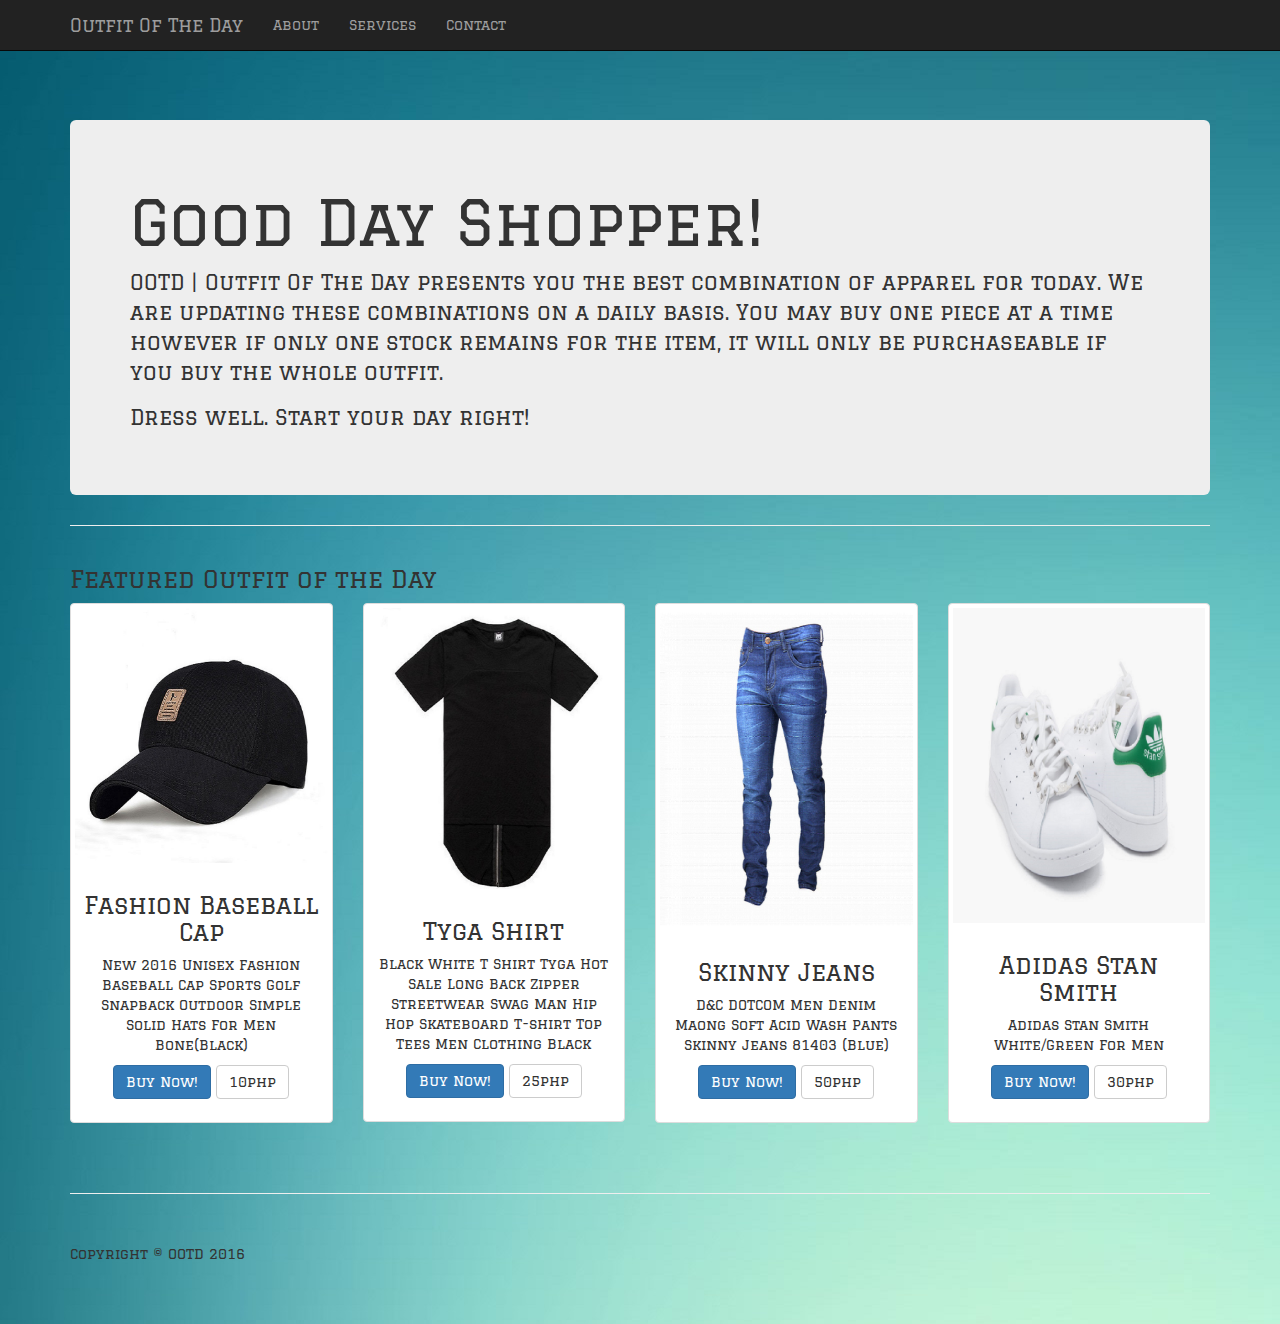
<file: index.html>
<!DOCTYPE html>
<html lang="en">

<head>

    <meta charset="utf-8">
    <meta http-equiv="X-UA-Compatible" content="IE=edge">
    <meta name="viewport" content="width=device-width, initial-scale=1">
    <meta name="description" content="">
    <meta name="author" content="">

    <title>OOTD</title>

    <link href="https://fonts.googleapis.com/css?family=Cinzel+Decorative|Graduate|Permanent+Marker" rel="stylesheet">

    <!-- Bootstrap Core CSS -->
    <link href="css/bootstrap.min.css" rel="stylesheet">

    <!-- Custom CSS -->
    <link href="css/heroic-features.css" rel="stylesheet">

    <!-- HTML5 Shim and Respond.js IE8 support of HTML5 elements and media queries -->
    <!-- WARNING: Respond.js doesn't work if you view the page via file:// -->
    <!--[if lt IE 9]>
        <script src="https://oss.maxcdn.com/libs/html5shiv/3.7.0/html5shiv.js"></script>
        <script src="https://oss.maxcdn.com/libs/respond.js/1.4.2/respond.min.js"></script>
    <![endif]-->

</head>

<body style="font-family: 'Graduate', cursive;" background="bg.jpg">

    <!-- Navigation -->
    <nav class="navbar navbar-inverse navbar-fixed-top" role="navigation">
        <div class="container">
            <!-- Brand and toggle get grouped for better mobile display -->
            <div class="navbar-header">
                <button type="button" class="navbar-toggle" data-toggle="collapse" data-target="#bs-example-navbar-collapse-1">
                    <span class="sr-only">Toggle navigation</span>
                    <span class="icon-bar"></span>
                    <span class="icon-bar"></span>
                    <span class="icon-bar"></span>
                </button>
                <a class="navbar-brand" href="index.html">Outfit Of The Day</a>
            </div>
            <!-- Collect the nav links, forms, and other content for toggling -->
            <div class="collapse navbar-collapse" id="bs-example-navbar-collapse-1">
                <ul class="nav navbar-nav">
                    <li>
                        <a href="about.html">About</a>
                    </li>
                    <li>
                        <a href="services.html">Services</a>
                    </li>
                    <li>
                        <a href="contact.html">Contact</a>
                    </li>
                </ul>
            </div>
            <!-- /.navbar-collapse -->
        </div>
        <!-- /.container -->
    </nav>

    <!-- Page Content -->
    <div class="container">

        <!-- Jumbotron Header -->
        <header class="jumbotron hero-spacer">
            <h1>Good Day Shopper!</h1>
            <p>OOTD | Outfit Of The Day presents you the best combination of apparel for today. We are updating these combinations on a daily basis. You may buy one piece at a time however if only one stock remains for the item, it will only be purchaseable if you buy the whole outfit. </p>
            <p>Dress well. Start your day right! 
            </p>
        </header>

        <hr>

        <!-- Title -->
        <div class="row">
            <div class="col-lg-12">
                <h3>Featured Outfit of the Day</h3>
            </div>
        </div>
        <!-- /.row -->

        <!-- Page Features -->
        <div class="row text-center">

            <div class="col-md-3 col-sm-6 hero-feature">
                <div class="thumbnail">
                    <img src="cap.jpg " alt="">
                    <div class="caption">
                        <h3>Fashion Baseball Cap</h3>
                        <p>New 2016 Unisex Fashion Baseball Cap Sports Golf Snapback Outdoor Simple Solid Hats For Men Bone(Black)</p>
                        <p>
                            <a href="items.html" class="btn btn-primary">Buy Now!</a> <a href="items.html" class="btn btn-default">10php</a>
                        </p>
                    </div>
                </div>
            </div>

            <div class="col-md-3 col-sm-6 hero-feature">
                <div class="thumbnail">
                    <img src="tshirt.jpg" alt="">
                    <div class="caption">
                        <h3>Tyga Shirt</h3>
                        <p>Black White T Shirt Tyga Hot Sale Long Back Zipper Streetwear Swag Man Hip Hop Skateboard T-shirt Top Tees Men Clothing Black</p>
                        <p>
                            <a href="shirt.html" class="btn btn-primary">Buy Now!</a> <a href="shirt.html" class="btn btn-default">25php</a>
                        </p>
                    </div>
                </div>
            </div>

            <div class="col-md-3 col-sm-6 hero-feature">
                <div class="thumbnail">
                    <img src="pants.png" alt="">
                    <div class="caption">
                        <h3>Skinny Jeans</h3>
                        <p>D&C DOTCOM Men Denim Maong Soft Acid Wash Pants Skinny Jeans 81403 (Blue)</p>
                        <p>
                            <a href="jeans.html" class="btn btn-primary">Buy Now!</a> <a href="jeans.html" class="btn btn-default">50php</a>
                        </p>
                    </div>
                </div>
            </div>

            <div class="col-md-3 col-sm-6 hero-feature">
                <div class="thumbnail">
                    <img src="stan1.jpg" alt="">
                    <div class="caption">
                        <h3>Adidas Stan Smith</h3>
                        <p>Adidas Stan Smith White/Green For Men</p>
                        <p>
                            <a href="shoes.html" class="btn btn-primary">Buy Now!</a> <a href="shoes.html" class="btn btn-default">30php</a>
                        </p>
                    </div>
                </div>
            </div>

        </div>
        <!-- /.row -->

        <hr>

        <!-- Footer -->
        <footer>
            <div class="row">
                <div class="col-lg-12">
                    <p>Copyright &copy; OOTD 2016</p>
                </div>
            </div>
        </footer>

    </div>
    <!-- /.container -->

    <!-- jQuery -->
    <script src="js/jquery.js"></script>

    <!-- Bootstrap Core JavaScript -->
    <script src="js/bootstrap.min.js"></script>

</body>

</html>
</file>
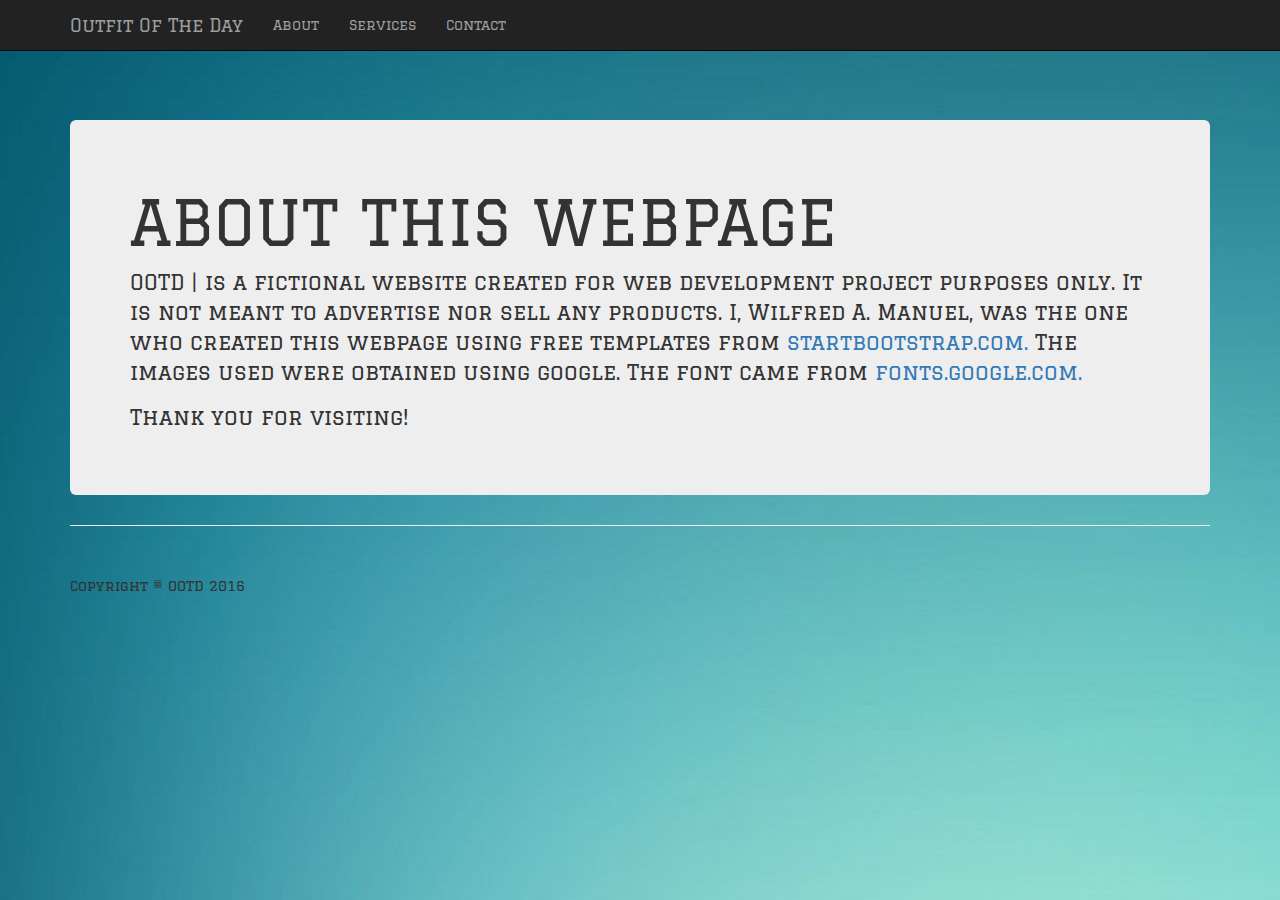
<file: about.html>
<!DOCTYPE html>
<html lang="en">

<head>

    <meta charset="utf-8">
    <meta http-equiv="X-UA-Compatible" content="IE=edge">
    <meta name="viewport" content="width=device-width, initial-scale=1">
    <meta name="description" content="">
    <meta name="author" content="">

    <title>OOTD About</title>

    <link href="https://fonts.googleapis.com/css?family=Cinzel+Decorative|Graduate|Permanent+Marker" rel="stylesheet">

    <!-- Bootstrap Core CSS -->
    <link href="css/bootstrap.min.css" rel="stylesheet">

    <!-- Custom CSS -->
    <link href="css/heroic-features.css" rel="stylesheet">

    <!-- HTML5 Shim and Respond.js IE8 support of HTML5 elements and media queries -->
    <!-- WARNING: Respond.js doesn't work if you view the page via file:// -->
    <!--[if lt IE 9]>
        <script src="https://oss.maxcdn.com/libs/html5shiv/3.7.0/html5shiv.js"></script>
        <script src="https://oss.maxcdn.com/libs/respond.js/1.4.2/respond.min.js"></script>
    <![endif]-->

</head>

<body style="font-family: 'Graduate', cursive;" background="bg.jpg">

    <!-- Navigation -->
    <nav class="navbar navbar-inverse navbar-fixed-top" role="navigation">
        <div class="container">
            <!-- Brand and toggle get grouped for better mobile display -->
            <div class="navbar-header">
                <button type="button" class="navbar-toggle" data-toggle="collapse" data-target="#bs-example-navbar-collapse-1">
                    <span class="sr-only">Toggle navigation</span>
                    <span class="icon-bar"></span>
                    <span class="icon-bar"></span>
                    <span class="icon-bar"></span>
                </button>
                <a class="navbar-brand" href="index.html">Outfit Of The Day</a>
            </div>
            <!-- Collect the nav links, forms, and other content for toggling -->
            <div class="collapse navbar-collapse" id="bs-example-navbar-collapse-1">
                <ul class="nav navbar-nav">
                    <li>
                        <a href="about.html">About</a>
                    </li>
                    <li>
                        <a href="services.html">Services</a>
                    </li>
                    <li>
                        <a href="contact.html">Contact</a>
                    </li>
                </ul>
            </div>
            <!-- /.navbar-collapse -->
        </div>
        <!-- /.container -->
    </nav>

    <!-- Page Content -->
    <div class="container">

        <!-- Jumbotron Header -->
        <header class="jumbotron hero-spacer">
            <h1>ABOUT THIS WEBPAGE</h1>
            <p>OOTD | is a fictional website created for web development project purposes only. It is not meant to advertise nor sell any products. I, Wilfred A. Manuel, was the one who created this webpage using free templates from <a href= "startboostrap.com"> startbootstrap.com. </a> The images used were obtained using google. The font came from <a href="fonts.google.com"> fonts.google.com. </a> </p>
            <p>Thank you for visiting! 
            </p>
        </header>

        <hr>
         <footer>
            <div class="row">
                <div class="col-lg-12">
                    <p>Copyright &copy; OOTD 2016</p>
                </div>
            </div>
        </footer>

    </div>

        <!-- Title -->
       
    <!-- /.container -->

    <!-- jQuery -->
    <script src="js/jquery.js"></script>

    <!-- Bootstrap Core JavaScript -->
    <script src="js/bootstrap.min.js"></script>

</body>

</html>
</file>
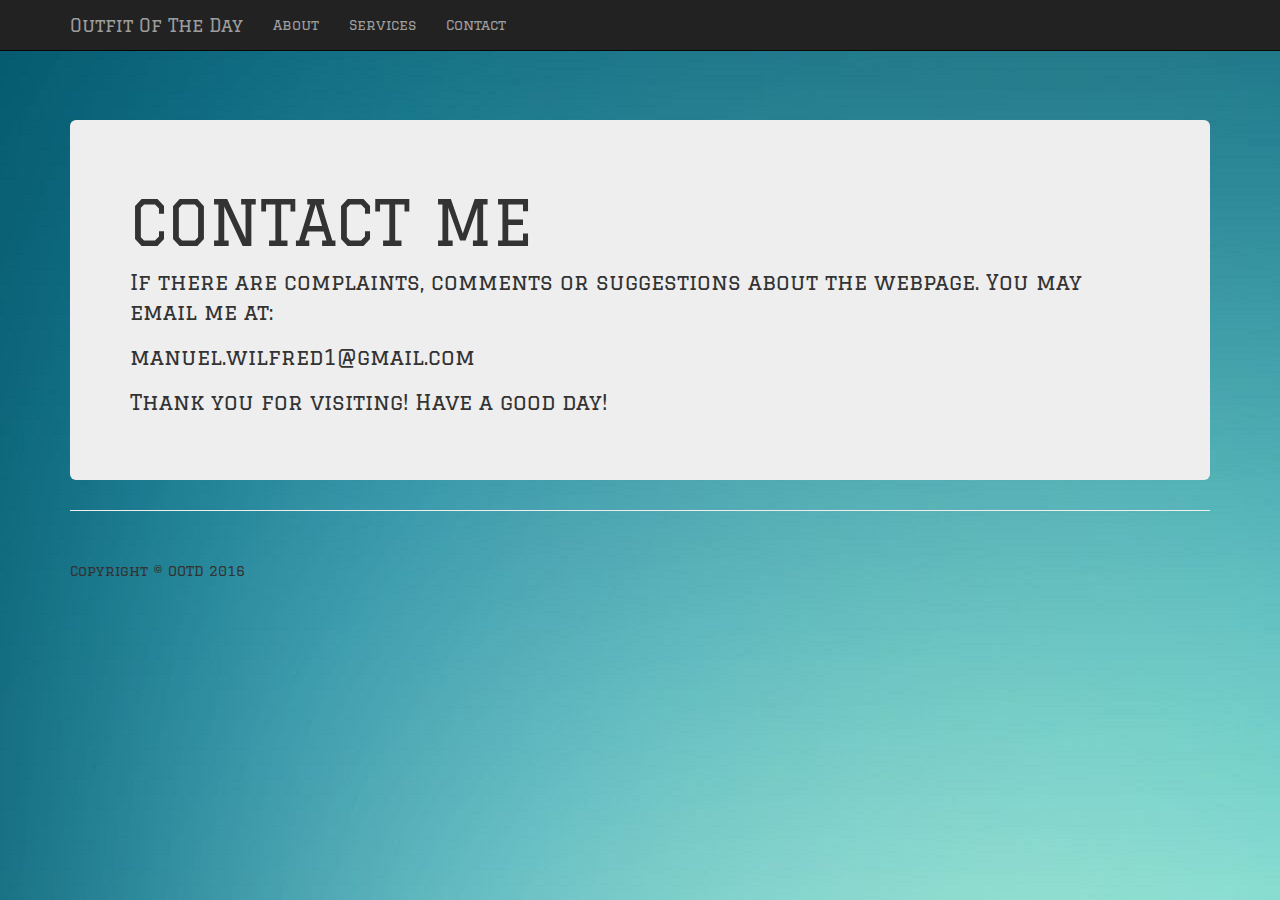
<file: contact.html>
<!DOCTYPE html>
<html lang="en">

<head>

    <meta charset="utf-8">
    <meta http-equiv="X-UA-Compatible" content="IE=edge">
    <meta name="viewport" content="width=device-width, initial-scale=1">
    <meta name="description" content="">
    <meta name="author" content="">

    <title>OOTD Contact</title>

    <link href="https://fonts.googleapis.com/css?family=Cinzel+Decorative|Graduate|Permanent+Marker" rel="stylesheet">

    <!-- Bootstrap Core CSS -->
    <link href="css/bootstrap.min.css" rel="stylesheet">

    <!-- Custom CSS -->
    <link href="css/heroic-features.css" rel="stylesheet">

    <!-- HTML5 Shim and Respond.js IE8 support of HTML5 elements and media queries -->
    <!-- WARNING: Respond.js doesn't work if you view the page via file:// -->
    <!--[if lt IE 9]>
        <script src="https://oss.maxcdn.com/libs/html5shiv/3.7.0/html5shiv.js"></script>
        <script src="https://oss.maxcdn.com/libs/respond.js/1.4.2/respond.min.js"></script>
    <![endif]-->

</head>

<body style="font-family: 'Graduate', cursive;" background="bg.jpg">

    <!-- Navigation -->
    <nav class="navbar navbar-inverse navbar-fixed-top" role="navigation">
        <div class="container">
            <!-- Brand and toggle get grouped for better mobile display -->
            <div class="navbar-header">
                <button type="button" class="navbar-toggle" data-toggle="collapse" data-target="#bs-example-navbar-collapse-1">
                    <span class="sr-only">Toggle navigation</span>
                    <span class="icon-bar"></span>
                    <span class="icon-bar"></span>
                    <span class="icon-bar"></span>
                </button>
                <a class="navbar-brand" href="index.html">Outfit Of The Day</a>
            </div>
            <!-- Collect the nav links, forms, and other content for toggling -->
            <div class="collapse navbar-collapse" id="bs-example-navbar-collapse-1">
                <ul class="nav navbar-nav">
                    <li>
                        <a href="about.html">About</a>
                    </li>
                    <li>
                        <a href="services.html">Services</a>
                    </li>
                    <li>
                        <a href="contact.html">Contact</a>
                    </li>
                </ul>
            </div>
            <!-- /.navbar-collapse -->
        </div>
        <!-- /.container -->
    </nav>

    <!-- Page Content -->
    <div class="container">

        <!-- Jumbotron Header -->
        <header class="jumbotron hero-spacer">
            <h1>CONTACT ME</h1>
            <p>If there are complaints, comments or suggestions about the webpage. You may email me at: </p>
            <p>manuel.wilfred1@gmail.com</p>
            <p>Thank you for visiting! Have a good day!
            </p>
        </header>

        <hr>
         <footer>
            <div class="row">
                <div class="col-lg-12">
                    <p>Copyright &copy; OOTD 2016</p>
                </div>
            </div>
        </footer>

    </div>

        <!-- Title -->
       
    <!-- /.container -->

    <!-- jQuery -->
    <script src="js/jquery.js"></script>

    <!-- Bootstrap Core JavaScript -->
    <script src="js/bootstrap.min.js"></script>

</body>

</html>
</file>
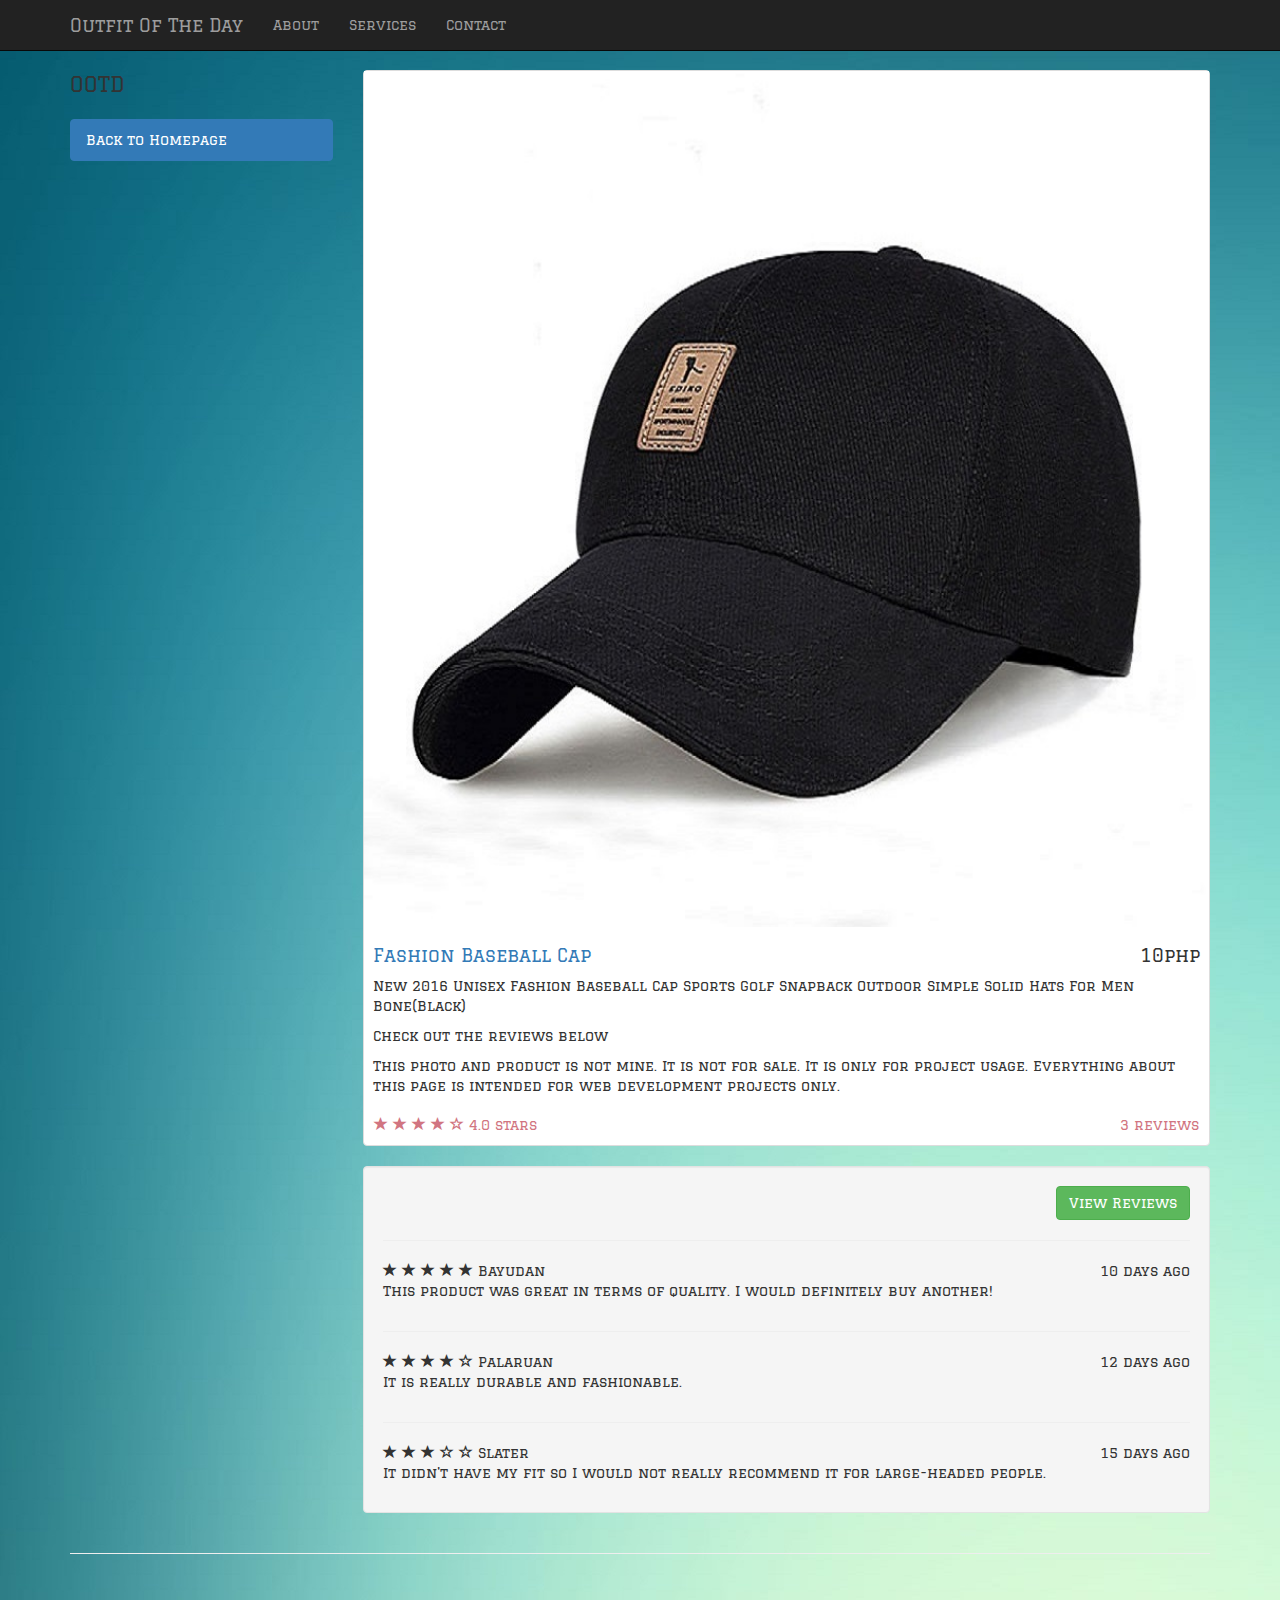
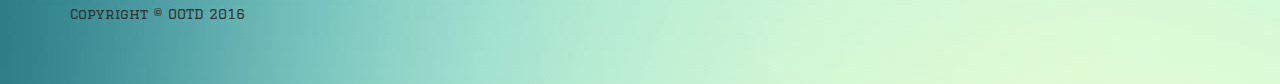
<file: items.html>
<!DOCTYPE html>
<html lang="en">

<head>

    <meta charset="utf-8">
    <meta http-equiv="X-UA-Compatible" content="IE=edge">
    <meta name="viewport" content="width=device-width, initial-scale=1">
    <meta name="description" content="">
    <meta name="author" content="">

    <title>OOTD-Items</title>
    
<link href="https://fonts.googleapis.com/css?family=Cinzel+Decorative|Graduate|Permanent+Marker" rel="stylesheet">   <!-- Bootstrap Core CSS -->
    <link href="css/bootstrap.min.css" rel="stylesheet">

    <!-- Custom CSS -->
    <link href="css/shop-item.css" rel="stylesheet">

    <!-- HTML5 Shim and Respond.js IE8 support of HTML5 elements and media queries -->
    <!-- WARNING: Respond.js doesn't work if you view the page via file:// -->
    <!--[if lt IE 9]>
        <script src="https://oss.maxcdn.com/libs/html5shiv/3.7.0/html5shiv.js"></script>
        <script src="https://oss.maxcdn.com/libs/respond.js/1.4.2/respond.min.js"></script>
    <![endif]-->

</head>

<body background="bg.jpg">

    <!-- Navigation -->
    <nav class="navbar navbar-inverse navbar-fixed-top" role="navigation">
        <div class="container">
            <!-- Brand and toggle get grouped for better mobile display -->
            <div class="navbar-header">
                <button type="button" class="navbar-toggle" data-toggle="collapse" data-target="#bs-example-navbar-collapse-1">
                    <span class="sr-only">Toggle navigation</span>
                    <span class="icon-bar"></span>
                    <span class="icon-bar"></span>
                    <span class="icon-bar"></span>
                </button>
                <a class="navbar-brand" href="index.html">Outfit Of The Day</a>
            </div>
            <!-- Collect the nav links, forms, and other content for toggling -->
            <div class="collapse navbar-collapse" id="bs-example-navbar-collapse-1">
                <ul class="nav navbar-nav">
                    <li>
                        <a href="about.html">About</a>
                    </li>
                    <li>
                        <a href="services.html">Services</a>
                    </li>
                    <li>
                        <a href="contact.html">Contact</a>
                    </li>
                </ul>
            </div>
            <!-- /.navbar-collapse -->
        </div>
        <!-- /.container -->
    </nav>

    <!-- Page Content -->
    <div class="container">

        <div class="row">

            <div class="col-md-3">
                <p class="lead">OOTD</p>
                <div class="list-group">
                    <a href="index.html" class="list-group-item active">Back to Homepage</a>
                   
                </div>
            </div>

            <div class="col-md-9">

                <div class="thumbnail">
                    <img class="img-responsive" src="cap.jpg" alt="">
                    <div class="caption-full">
                        <h4 class="pull-right">10php</h4>
                        <h4><a href="#">Fashion Baseball Cap</a>
                        </h4>
                        <p>New 2016 Unisex Fashion Baseball Cap Sports Golf Snapback Outdoor Simple Solid Hats For Men Bone(Black)</p>
                        <p>Check out the reviews below </p>
                        <p>This photo and product is not mine. It is not for sale. It is only for project usage. Everything about this page is intended for web development projects only. </p>
                    </div>
                    <div class="ratings">
                        <p class="pull-right">3 reviews</p>
                        <p>
                            <span class="glyphicon glyphicon-star"></span>
                            <span class="glyphicon glyphicon-star"></span>
                            <span class="glyphicon glyphicon-star"></span>
                            <span class="glyphicon glyphicon-star"></span>
                            <span class="glyphicon glyphicon-star-empty"></span>
                            4.0 stars
                        </p>
                    </div>
                </div>

                <div class="well">

                    <div class="text-right">
                        <a href="#reviews" class="btn btn-success">View Reviews</a>
                    </div>

                    <hr>

                    <div id="reviews" class="row">
                        <div class="col-md-12">
                            <span class="glyphicon glyphicon-star"></span>
                            <span class="glyphicon glyphicon-star"></span>
                            <span class="glyphicon glyphicon-star"></span>
                            <span class="glyphicon glyphicon-star"></span>
                            <span class="glyphicon glyphicon-star"></span>
                            Bayudan
                            <span class="pull-right">10 days ago</span>
                            <p>This product was great in terms of quality. I would definitely buy another!</p>
                        </div>
                    </div>

                    <hr>

                    <div class="row">
                        <div class="col-md-12">
                            <span class="glyphicon glyphicon-star"></span>
                            <span class="glyphicon glyphicon-star"></span>
                            <span class="glyphicon glyphicon-star"></span>
                            <span class="glyphicon glyphicon-star"></span>
                            <span class="glyphicon glyphicon-star-empty"></span>
                            Palaruan
                            <span class="pull-right">12 days ago</span>
                            <p>It is really durable and fashionable.</p>
                        </div>
                    </div>

                    <hr>

                    <div class="row">
                        <div class="col-md-12">
                            <span class="glyphicon glyphicon-star"></span>
                            <span class="glyphicon glyphicon-star"></span>
                            <span class="glyphicon glyphicon-star"></span>
                            <span class="glyphicon glyphicon-star-empty"></span>
                            <span class="glyphicon glyphicon-star-empty"></span>
                            Slater
                            <span class="pull-right">15 days ago</span>
                            <p>It didn't have my fit so I would not really recommend it for large-headed people.</p>
                        </div>
                    </div>

                </div>

            </div>

        </div>

    </div>
    <!-- /.container -->

    <div class="container">

        <hr>

        <!-- Footer -->
        <footer>
            <div class="row">
                <div class="col-lg-12">
                    <p>Copyright &copy; OOTD 2016</p>
                </div>
            </div>
        </footer>

    </div>
    <!-- /.container -->

    <!-- jQuery -->
    <script src="js/jquery.js"></script>

    <!-- Bootstrap Core JavaScript -->
    <script src="js/bootstrap.min.js"></script>

</body>

</html>
</file>
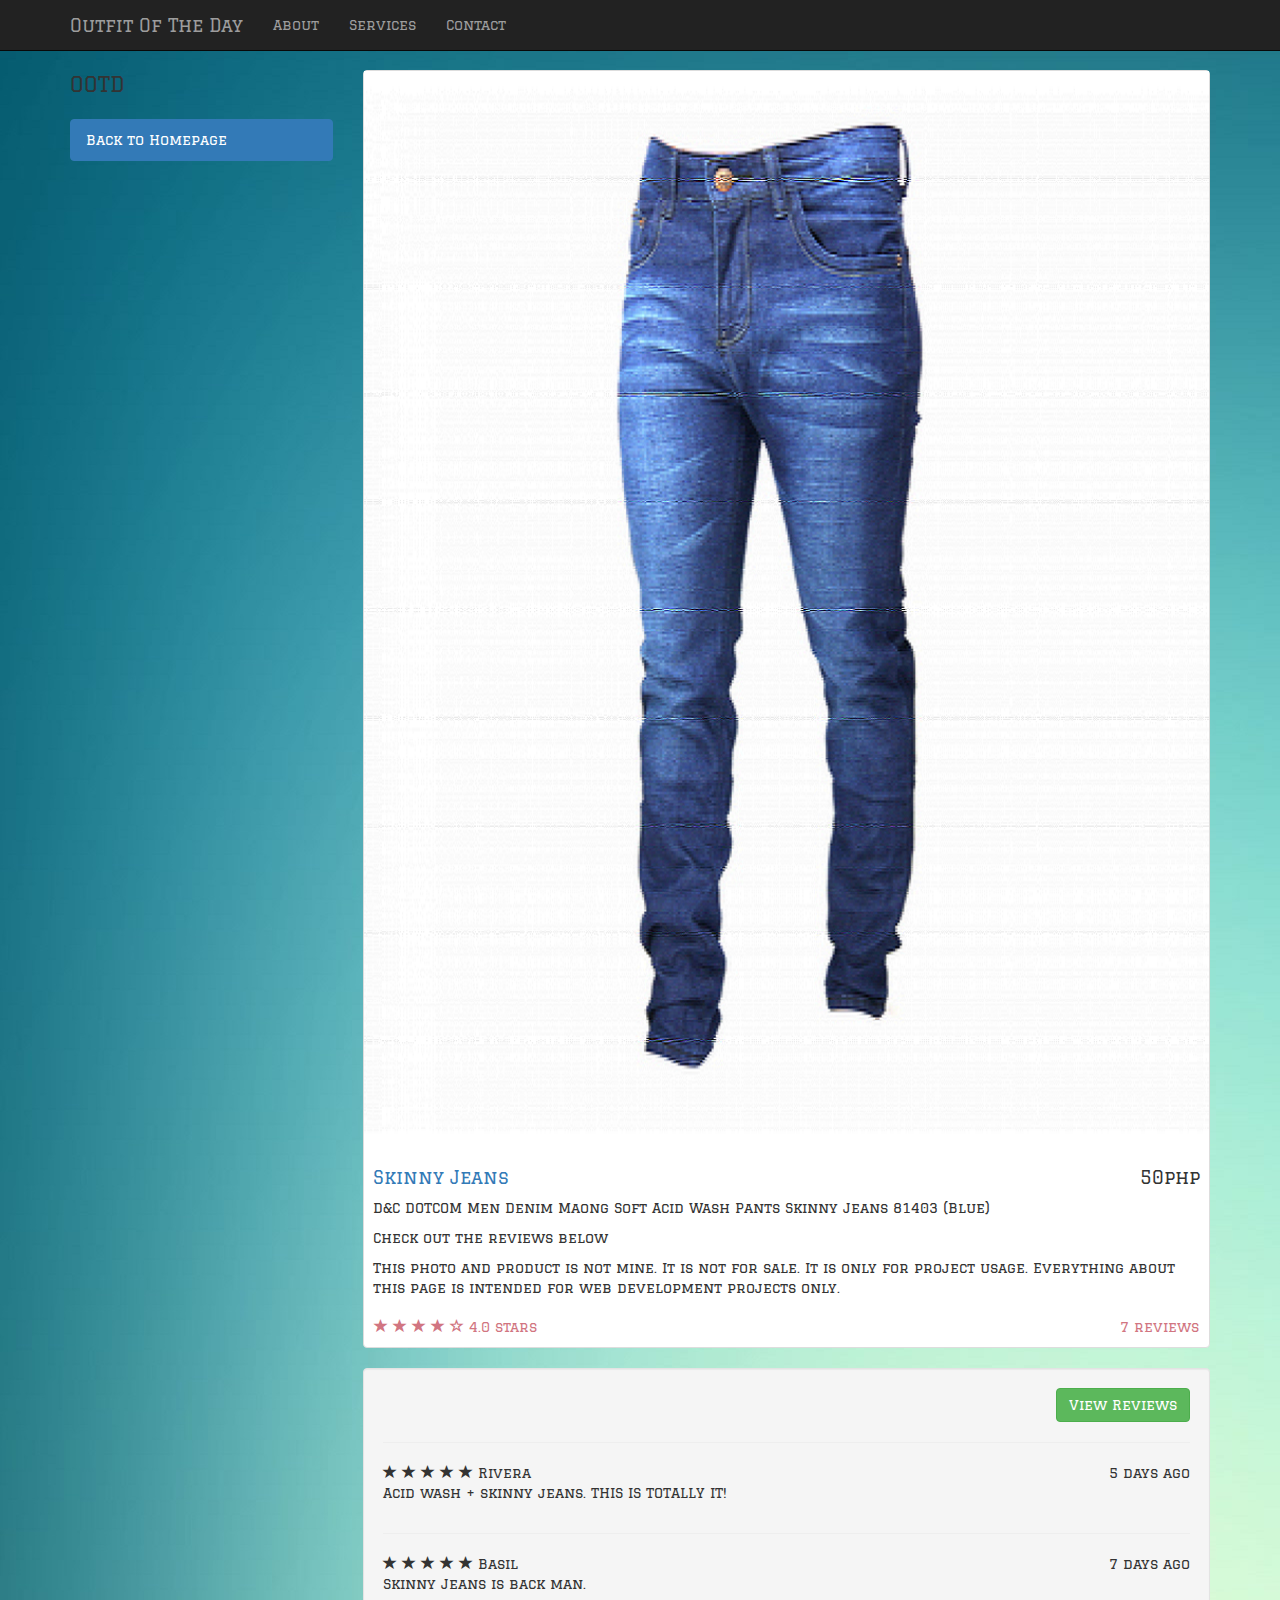
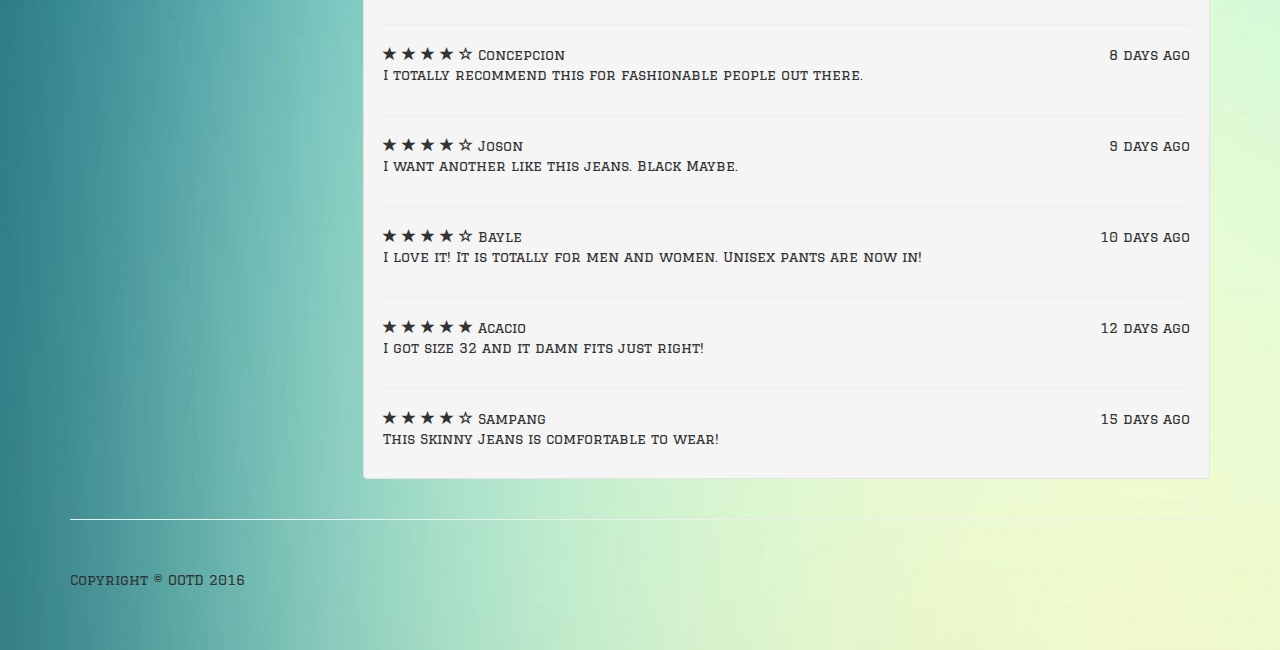
<file: jeans.html>
<!DOCTYPE html>
<html lang="en">

<head>

    <meta charset="utf-8">
    <meta http-equiv="X-UA-Compatible" content="IE=edge">
    <meta name="viewport" content="width=device-width, initial-scale=1">
    <meta name="description" content="">
    <meta name="author" content="">

    <title>OOTD-Skinny Jeans</title>

    <link href="https://fonts.googleapis.com/css?family=Cinzel+Decorative|Graduate|Permanent+Marker" rel="stylesheet">

    <!-- Bootstrap Core CSS -->
    <link href="css/bootstrap.min.css" rel="stylesheet">

    <!-- Custom CSS -->
    <link href="css/shop-item.css" rel="stylesheet">

    <!-- HTML5 Shim and Respond.js IE8 support of HTML5 elements and media queries -->
    <!-- WARNING: Respond.js doesn't work if you view the page via file:// -->
    <!--[if lt IE 9]>
        <script src="https://oss.maxcdn.com/libs/html5shiv/3.7.0/html5shiv.js"></script>
        <script src="https://oss.maxcdn.com/libs/respond.js/1.4.2/respond.min.js"></script>
    <![endif]-->

</head>

<body background="bg.jpg">

    <!-- Navigation -->
    <nav class="navbar navbar-inverse navbar-fixed-top" role="navigation">
        <div class="container">
            <!-- Brand and toggle get grouped for better mobile display -->
            <div class="navbar-header">
                <button type="button" class="navbar-toggle" data-toggle="collapse" data-target="#bs-example-navbar-collapse-1">
                    <span class="sr-only">Toggle navigation</span>
                    <span class="icon-bar"></span>
                    <span class="icon-bar"></span>
                    <span class="icon-bar"></span>
                </button>
                <a class="navbar-brand" href="index.html">Outfit Of The Day</a>
            </div>
            <!-- Collect the nav links, forms, and other content for toggling -->
            <div class="collapse navbar-collapse" id="bs-example-navbar-collapse-1">
                <ul class="nav navbar-nav">
                    <li>
                        <a href="about.html">About</a>
                    </li>
                    <li>
                        <a href="services.html">Services</a>
                    </li>
                    <li>
                        <a href="contact.html">Contact</a>
                    </li>
                </ul>
            </div>
            <!-- /.navbar-collapse -->
        </div>
        <!-- /.container -->
    </nav>

    <!-- Page Content -->
    <div class="container">

        <div class="row">

            <div class="col-md-3">
                <p class="lead">OOTD</p>
                <div class="list-group">
                    <a href="index.html" class="list-group-item active">Back to Homepage</a>
                   
                </div>
            </div>

            <div class="col-md-9">

                <div class="thumbnail">
                    <img class="img-responsive" src="pants.png" alt="">
                    <div class="caption-full">
                        <h4 class="pull-right">50php</h4>
                        <h4><a href="#">Skinny Jeans</a>
                        </h4>
                        <p>D&C DOTCOM Men Denim Maong Soft Acid Wash Pants Skinny Jeans 81403 (Blue)</p>
                        <p>Check out the reviews below </p>
                        <p>This photo and product is not mine. It is not for sale. It is only for project usage. Everything about this page is intended for web development projects only. </p>
                    </div>
                    <div class="ratings">
                        <p class="pull-right">7 reviews</p>
                        <p>
                            <span class="glyphicon glyphicon-star"></span>
                            <span class="glyphicon glyphicon-star"></span>
                            <span class="glyphicon glyphicon-star"></span>
                            <span class="glyphicon glyphicon-star"></span>
                            <span class="glyphicon glyphicon-star-empty"></span>
                            4.0 stars
                        </p>
                    </div>
                </div>

                <div class="well">

                    <div class="text-right">
                        <a href="#reviews" class="btn btn-success">View Reviews</a>
                    </div>

                    <hr>

                    <div id="reviews" class="row">
                        <div class="col-md-12">
                            <span class="glyphicon glyphicon-star"></span>
                            <span class="glyphicon glyphicon-star"></span>
                            <span class="glyphicon glyphicon-star"></span>
                            <span class="glyphicon glyphicon-star"></span>
                            <span class="glyphicon glyphicon-star"></span>
                            Rivera
                            <span class="pull-right">5 days ago</span>
                            <p>Acid wash + skinny jeans. THIS IS TOTALLY IT!</p>
                        </div>
                    </div>

                    <hr>

                    <div class="row">
                        <div class="col-md-12">
                            <span class="glyphicon glyphicon-star"></span>
                            <span class="glyphicon glyphicon-star"></span>
                            <span class="glyphicon glyphicon-star"></span>
                            <span class="glyphicon glyphicon-star"></span>
                            <span class="glyphicon glyphicon-star"></span>
                            Basil
                            <span class="pull-right">7 days ago</span>
                            <p>Skinny Jeans is back man. </p>
                        </div>
                    </div>

                    <hr>

                    <div class="row">
                        <div class="col-md-12">
                            <span class="glyphicon glyphicon-star"></span>
                            <span class="glyphicon glyphicon-star"></span>
                            <span class="glyphicon glyphicon-star"></span>
                            <span class="glyphicon glyphicon-star"></span>
                            <span class="glyphicon glyphicon-star-empty"></span>
                            Concepcion
                            <span class="pull-right">8 days ago</span>
                            <p>I totally recommend this for fashionable people out there.</p>
                        </div>
                    </div>

                     <hr>

                    <div class="row">
                        <div class="col-md-12">
                            <span class="glyphicon glyphicon-star"></span>
                            <span class="glyphicon glyphicon-star"></span>
                            <span class="glyphicon glyphicon-star"></span>
                            <span class="glyphicon glyphicon-star"></span>
                            <span class="glyphicon glyphicon-star-empty"></span>
                            Joson
                            <span class="pull-right">9 days ago</span>
                            <p>I want another like this jeans. Black Maybe.</p>
                        </div>
                    </div>
                     <hr>

                    <div class="row">
                        <div class="col-md-12">
                            <span class="glyphicon glyphicon-star"></span>
                            <span class="glyphicon glyphicon-star"></span>
                            <span class="glyphicon glyphicon-star"></span>
                            <span class="glyphicon glyphicon-star"></span>
                            <span class="glyphicon glyphicon-star-empty"></span>
                            Bayle
                            <span class="pull-right">10 days ago</span>
                            <p>I love it! It is totally for men and women. Unisex pants are now in!</p>
                        </div>
                    </div>

                     <hr>

                    <div class="row">
                        <div class="col-md-12">
                            <span class="glyphicon glyphicon-star"></span>
                            <span class="glyphicon glyphicon-star"></span>
                            <span class="glyphicon glyphicon-star"></span>
                            <span class="glyphicon glyphicon-star"></span>
                            <span class="glyphicon glyphicon-star"></span>
                            Acacio
                            <span class="pull-right">12 days ago</span>
                            <p>I got size 32 and it damn fits just right!</p>
                        </div>
                    </div>

                     <hr>

                    <div class="row">
                        <div class="col-md-12">
                            <span class="glyphicon glyphicon-star"></span>
                            <span class="glyphicon glyphicon-star"></span>
                            <span class="glyphicon glyphicon-star"></span>
                            <span class="glyphicon glyphicon-star"></span>
                            <span class="glyphicon glyphicon-star-empty"></span>
                            Sampang
                            <span class="pull-right">15 days ago</span>
                            <p>This Skinny Jeans is comfortable to wear!</p>
                        </div>
                    </div>


                </div>

            </div>

        </div>

    </div>
    <!-- /.container -->

    <div class="container">

        <hr>

        <!-- Footer -->
        <footer>
            <div class="row">
                <div class="col-lg-12">
                    <p>Copyright &copy; OOTD 2016</p>
                </div>
            </div>
        </footer>

    </div>
    <!-- /.container -->

    <!-- jQuery -->
    <script src="js/jquery.js"></script>

    <!-- Bootstrap Core JavaScript -->
    <script src="js/bootstrap.min.js"></script>

</body>

</html>
</file>
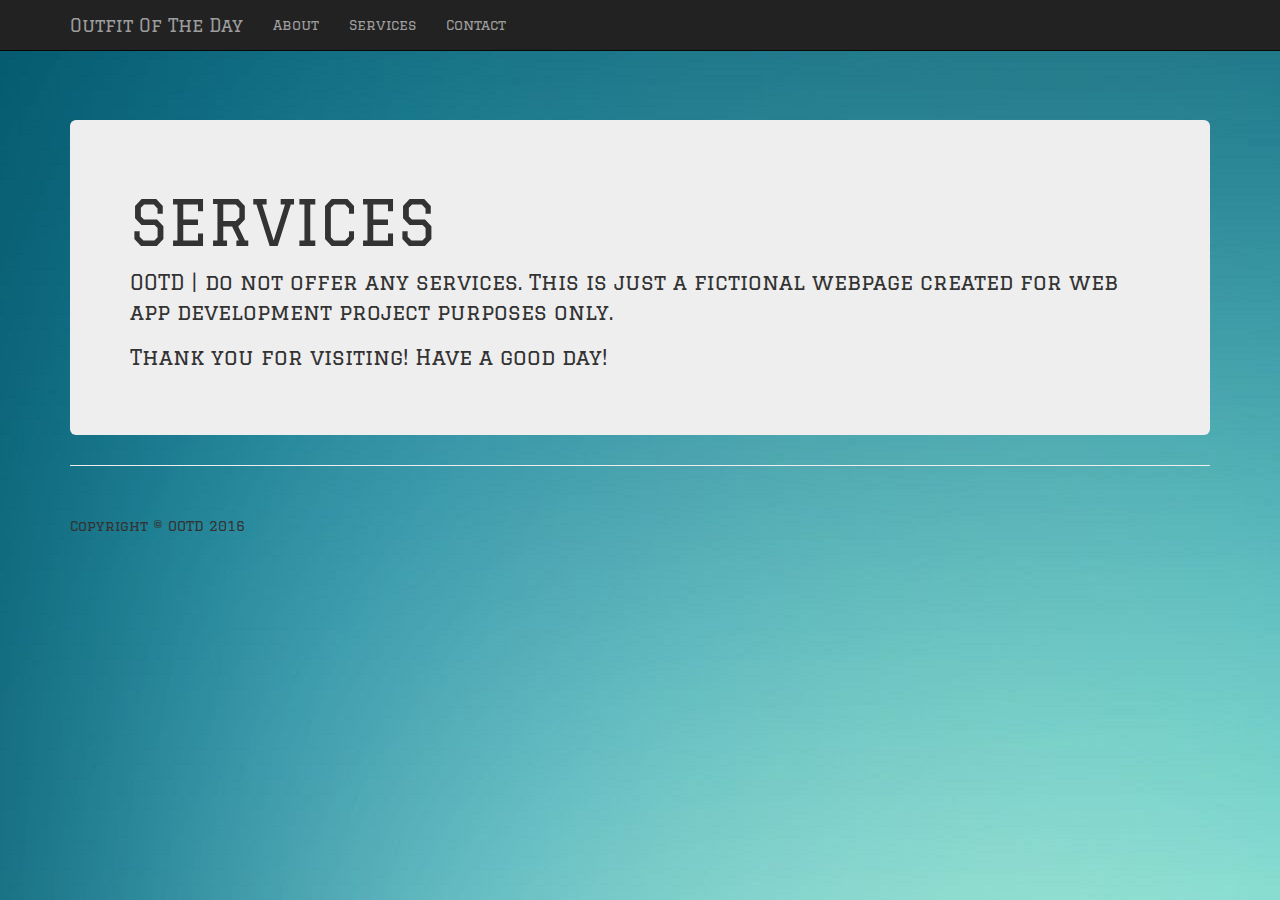
<file: services.html>
<!DOCTYPE html>
<html lang="en">

<head>

    <meta charset="utf-8">
    <meta http-equiv="X-UA-Compatible" content="IE=edge">
    <meta name="viewport" content="width=device-width, initial-scale=1">
    <meta name="description" content="">
    <meta name="author" content="">

    <title>OOTD Services</title>

    <link href="https://fonts.googleapis.com/css?family=Cinzel+Decorative|Graduate|Permanent+Marker" rel="stylesheet">

    <!-- Bootstrap Core CSS -->
    <link href="css/bootstrap.min.css" rel="stylesheet">

    <!-- Custom CSS -->
    <link href="css/heroic-features.css" rel="stylesheet">

    <!-- HTML5 Shim and Respond.js IE8 support of HTML5 elements and media queries -->
    <!-- WARNING: Respond.js doesn't work if you view the page via file:// -->
    <!--[if lt IE 9]>
        <script src="https://oss.maxcdn.com/libs/html5shiv/3.7.0/html5shiv.js"></script>
        <script src="https://oss.maxcdn.com/libs/respond.js/1.4.2/respond.min.js"></script>
    <![endif]-->

</head>

<body style="font-family: 'Graduate', cursive;" background="bg.jpg">

    <!-- Navigation -->
    <nav class="navbar navbar-inverse navbar-fixed-top" role="navigation">
        <div class="container">
            <!-- Brand and toggle get grouped for better mobile display -->
            <div class="navbar-header">
                <button type="button" class="navbar-toggle" data-toggle="collapse" data-target="#bs-example-navbar-collapse-1">
                    <span class="sr-only">Toggle navigation</span>
                    <span class="icon-bar"></span>
                    <span class="icon-bar"></span>
                    <span class="icon-bar"></span>
                </button>
                <a class="navbar-brand" href="index.html">Outfit Of The Day</a>
            </div>
            <!-- Collect the nav links, forms, and other content for toggling -->
            <div class="collapse navbar-collapse" id="bs-example-navbar-collapse-1">
                <ul class="nav navbar-nav">
                    <li>
                        <a href="about.html">About</a>
                    </li>
                    <li>
                        <a href="sevices.html">Services</a>
                    </li>
                    <li>
                        <a href="contact.html">Contact</a>
                    </li>
                </ul>
            </div>
            <!-- /.navbar-collapse -->
        </div>
        <!-- /.container -->
    </nav>

    <!-- Page Content -->
    <div class="container">

        <!-- Jumbotron Header -->
        <header class="jumbotron hero-spacer">
            <h1>SERVICES</h1>
            <p>OOTD | do not offer any services. This is just a fictional webpage created for web app development project purposes only.  </p>
            <p>Thank you for visiting! Have a good day!
            </p>
        </header>

        <hr>
         <footer>
            <div class="row">
                <div class="col-lg-12">
                    <p>Copyright &copy; OOTD 2016</p>
                </div>
            </div>
        </footer>

    </div>

        <!-- Title -->
       
    <!-- /.container -->

    <!-- jQuery -->
    <script src="js/jquery.js"></script>

    <!-- Bootstrap Core JavaScript -->
    <script src="js/bootstrap.min.js"></script>

</body>

</html>
</file>
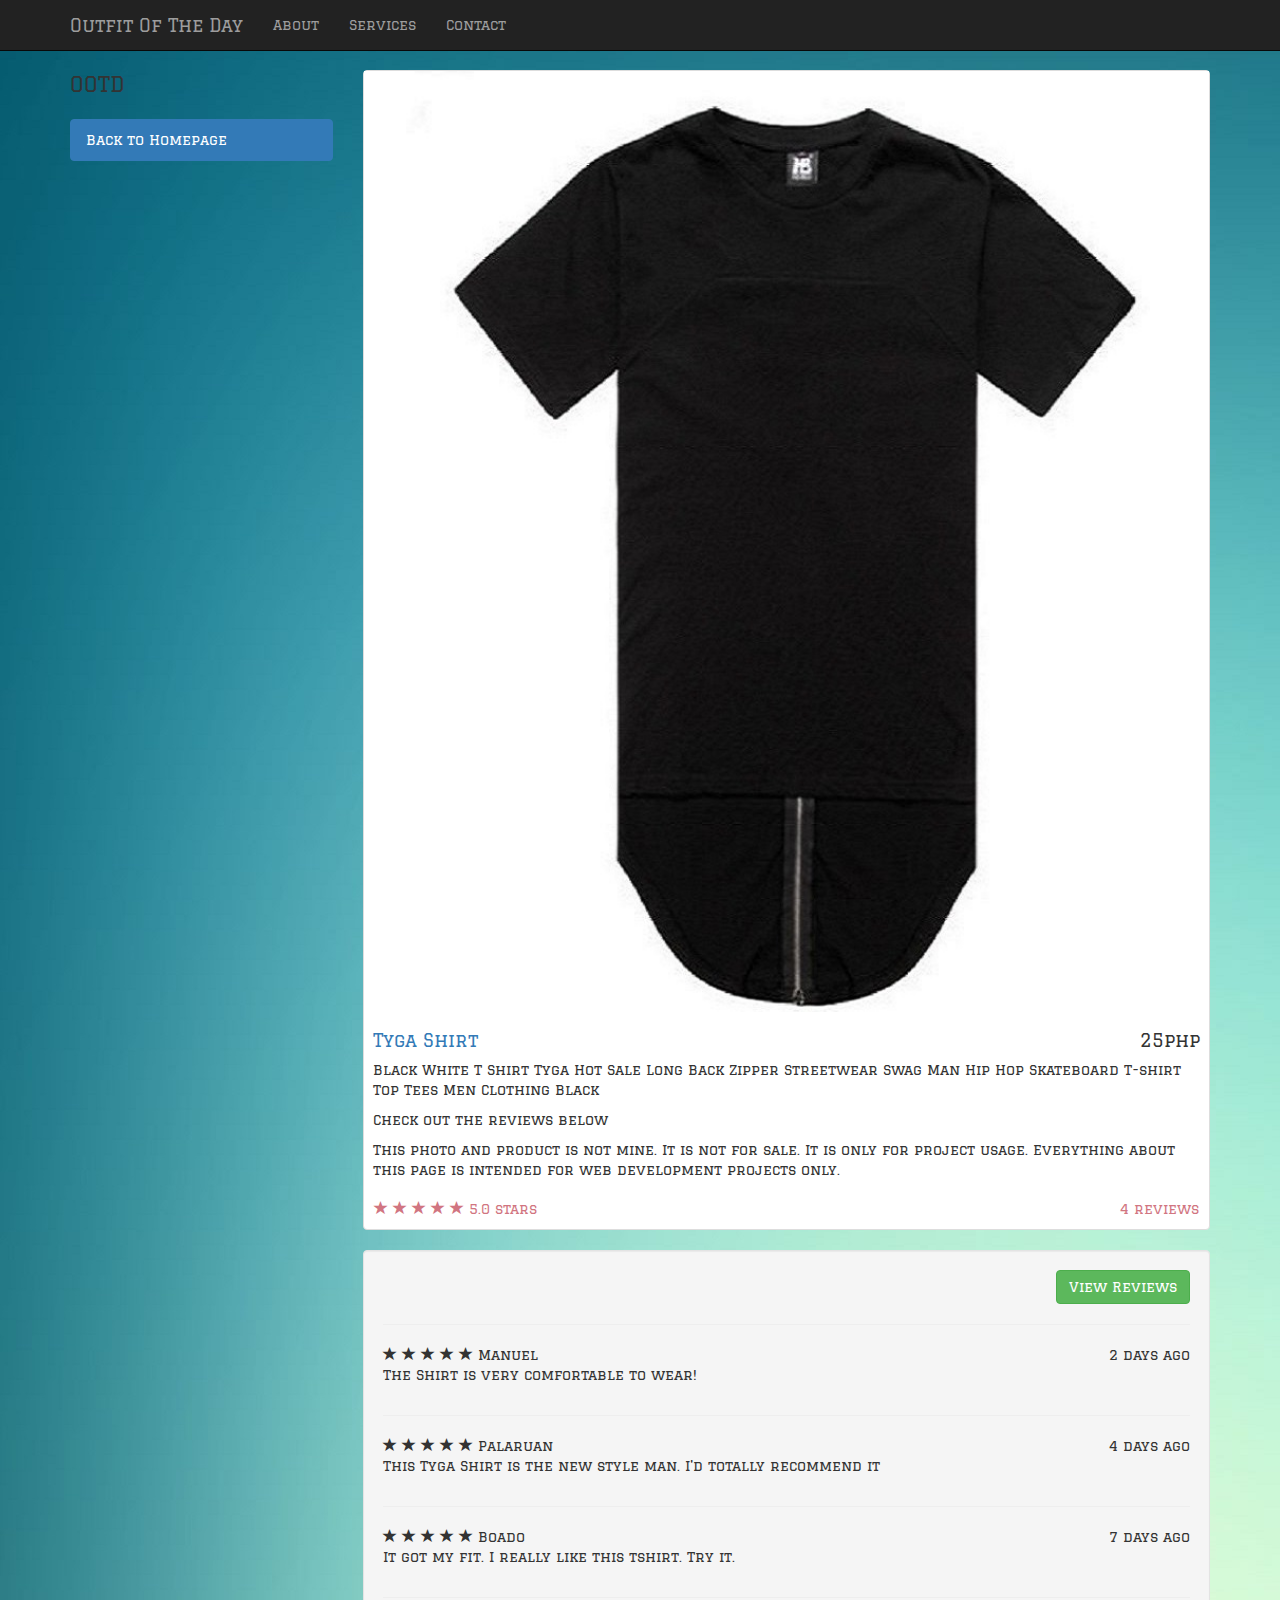
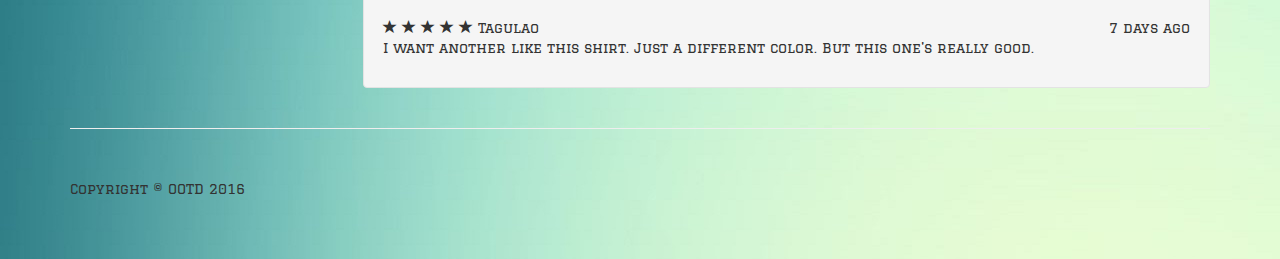
<file: shirt.html>
<!DOCTYPE html>
<html lang="en">

<head>

    <meta charset="utf-8">
    <meta http-equiv="X-UA-Compatible" content="IE=edge">
    <meta name="viewport" content="width=device-width, initial-scale=1">
    <meta name="description" content="">
    <meta name="author" content="">

    <title>OOTD-T Shirt</title>

    <link href="https://fonts.googleapis.com/css?family=Cinzel+Decorative|Graduate|Permanent+Marker" rel="stylesheet">

    <!-- Bootstrap Core CSS -->
    <link href="css/bootstrap.min.css" rel="stylesheet">

    <!-- Custom CSS -->
    <link href="css/shop-item.css" rel="stylesheet">

    <!-- HTML5 Shim and Respond.js IE8 support of HTML5 elements and media queries -->
    <!-- WARNING: Respond.js doesn't work if you view the page via file:// -->
    <!--[if lt IE 9]>
        <script src="https://oss.maxcdn.com/libs/html5shiv/3.7.0/html5shiv.js"></script>
        <script src="https://oss.maxcdn.com/libs/respond.js/1.4.2/respond.min.js"></script>
    <![endif]-->

</head>

<body background="bg.jpg">

    <!-- Navigation -->
    <nav class="navbar navbar-inverse navbar-fixed-top" role="navigation">
        <div class="container">
            <!-- Brand and toggle get grouped for better mobile display -->
            <div class="navbar-header">
                <button type="button" class="navbar-toggle" data-toggle="collapse" data-target="#bs-example-navbar-collapse-1">
                    <span class="sr-only">Toggle navigation</span>
                    <span class="icon-bar"></span>
                    <span class="icon-bar"></span>
                    <span class="icon-bar"></span>
                </button>
                <a class="navbar-brand" href="index.html">Outfit Of The Day</a>
            </div>
            <!-- Collect the nav links, forms, and other content for toggling -->
            <div class="collapse navbar-collapse" id="bs-example-navbar-collapse-1">
                <ul class="nav navbar-nav">
                    <li>
                        <a href="about.html">About</a>
                    </li>
                    <li>
                        <a href="services.html">Services</a>
                    </li>
                    <li>
                        <a href="contact.html">Contact</a>
                    </li>
                </ul>
            </div>
            <!-- /.navbar-collapse -->
        </div>
        <!-- /.container -->
    </nav>

    <!-- Page Content -->
    <div class="container">

        <div class="row">

            <div class="col-md-3">
                <p class="lead">OOTD</p>
                <div class="list-group">
                    <a href="index.html" class="list-group-item active">Back to Homepage</a>
                   
                </div>
            </div>

            <div class="col-md-9">

                <div class="thumbnail">
                    <img class="img-responsive" src="tshirt.jpg" alt="">
                    <div class="caption-full">
                        <h4 class="pull-right">25php</h4>
                        <h4><a href="#">Tyga Shirt</a>
                        </h4>
                        <p>Black White T Shirt Tyga Hot Sale Long Back Zipper Streetwear Swag Man Hip Hop Skateboard T-shirt Top Tees Men Clothing Black</p>
                        <p>Check out the reviews below </p>
                        <p>This photo and product is not mine. It is not for sale. It is only for project usage. Everything about this page is intended for web development projects only. </p>
                    </div>
                    <div class="ratings">
                        <p class="pull-right">4 reviews</p>
                        <p>
                            <span class="glyphicon glyphicon-star"></span>
                            <span class="glyphicon glyphicon-star"></span>
                            <span class="glyphicon glyphicon-star"></span>
                            <span class="glyphicon glyphicon-star"></span>
                            <span class="glyphicon glyphicon-star"></span>
                            5.0 stars
                        </p>
                    </div>
                </div>

                <div class="well">

                    <div class="text-right">
                        <a href="#reviews" class="btn btn-success">View Reviews</a>
                    </div>

                    <hr>

                    <div id="reviews" class="row">
                        <div class="col-md-12">
                            <span class="glyphicon glyphicon-star"></span>
                            <span class="glyphicon glyphicon-star"></span>
                            <span class="glyphicon glyphicon-star"></span>
                            <span class="glyphicon glyphicon-star"></span>
                            <span class="glyphicon glyphicon-star"></span>
                            Manuel
                            <span class="pull-right">2 days ago</span>
                            <p>The Shirt is very comfortable to wear!</p>
                        </div>
                    </div>

                    <hr>

                    <div class="row">
                        <div class="col-md-12">
                            <span class="glyphicon glyphicon-star"></span>
                            <span class="glyphicon glyphicon-star"></span>
                            <span class="glyphicon glyphicon-star"></span>
                            <span class="glyphicon glyphicon-star"></span>
                            <span class="glyphicon glyphicon-star"></span>
                            Palaruan
                            <span class="pull-right">4 days ago</span>
                            <p>This Tyga Shirt is the new style man. I'd totally recommend it</p>
                        </div>
                    </div>

                    <hr>

                    <div class="row">
                        <div class="col-md-12">
                            <span class="glyphicon glyphicon-star"></span>
                            <span class="glyphicon glyphicon-star"></span>
                            <span class="glyphicon glyphicon-star"></span>
                            <span class="glyphicon glyphicon-star"></span>
                            <span class="glyphicon glyphicon-star"></span>
                            Boado
                            <span class="pull-right">7 days ago</span>
                            <p>It got my fit. I really like this tshirt. Try it.</p>
                        </div>
                    </div>

                     <hr>

                    <div class="row">
                        <div class="col-md-12">
                            <span class="glyphicon glyphicon-star"></span>
                            <span class="glyphicon glyphicon-star"></span>
                            <span class="glyphicon glyphicon-star"></span>
                            <span class="glyphicon glyphicon-star"></span>
                            <span class="glyphicon glyphicon-star"></span>
                            Tagulao
                            <span class="pull-right">7 days ago</span>
                            <p>I want another like this shirt. Just a different color. But this one's really good.</p>
                        </div>
                    </div>


                </div>

            </div>

        </div>

    </div>
    <!-- /.container -->

    <div class="container">

        <hr>

        <!-- Footer -->
        <footer>
            <div class="row">
                <div class="col-lg-12">
                    <p>Copyright &copy; OOTD 2016</p>
                </div>
            </div>
        </footer>

    </div>
    <!-- /.container -->

    <!-- jQuery -->
    <script src="js/jquery.js"></script>

    <!-- Bootstrap Core JavaScript -->
    <script src="js/bootstrap.min.js"></script>

</body>

</html>
</file>
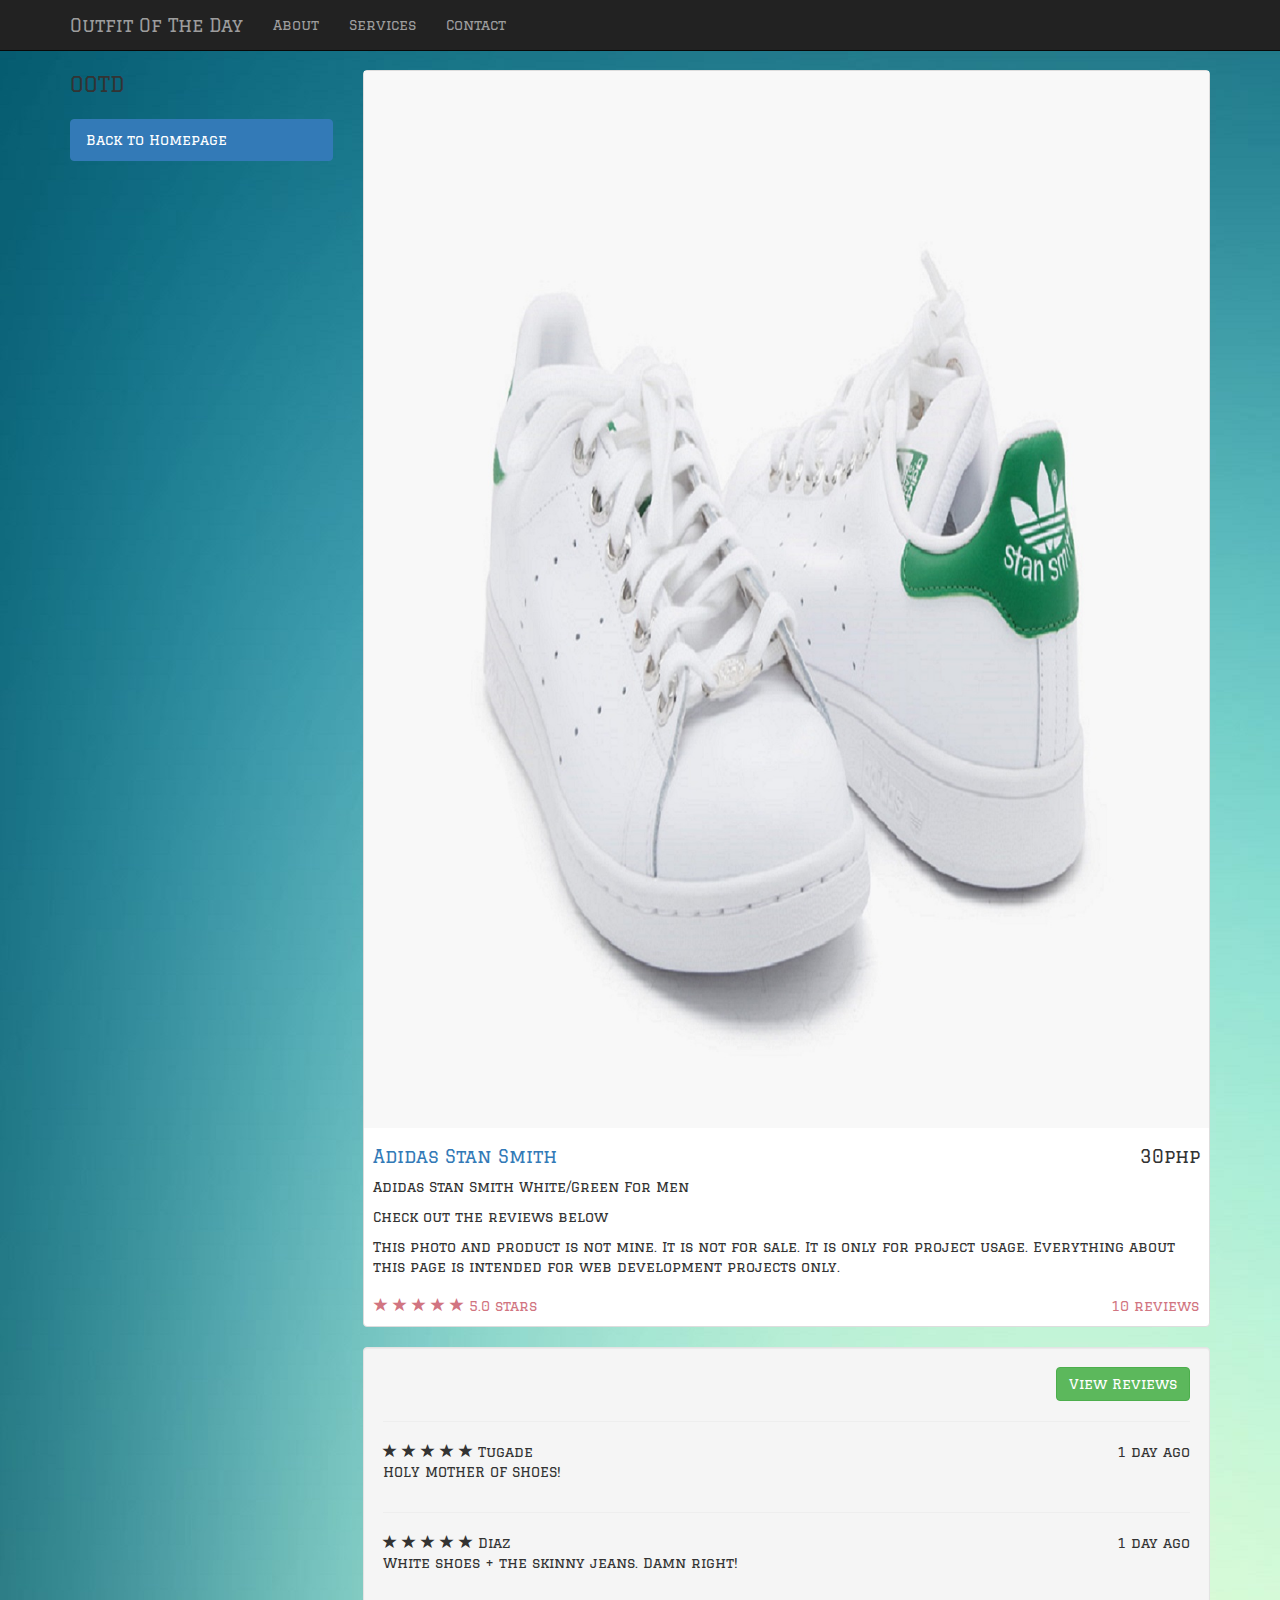
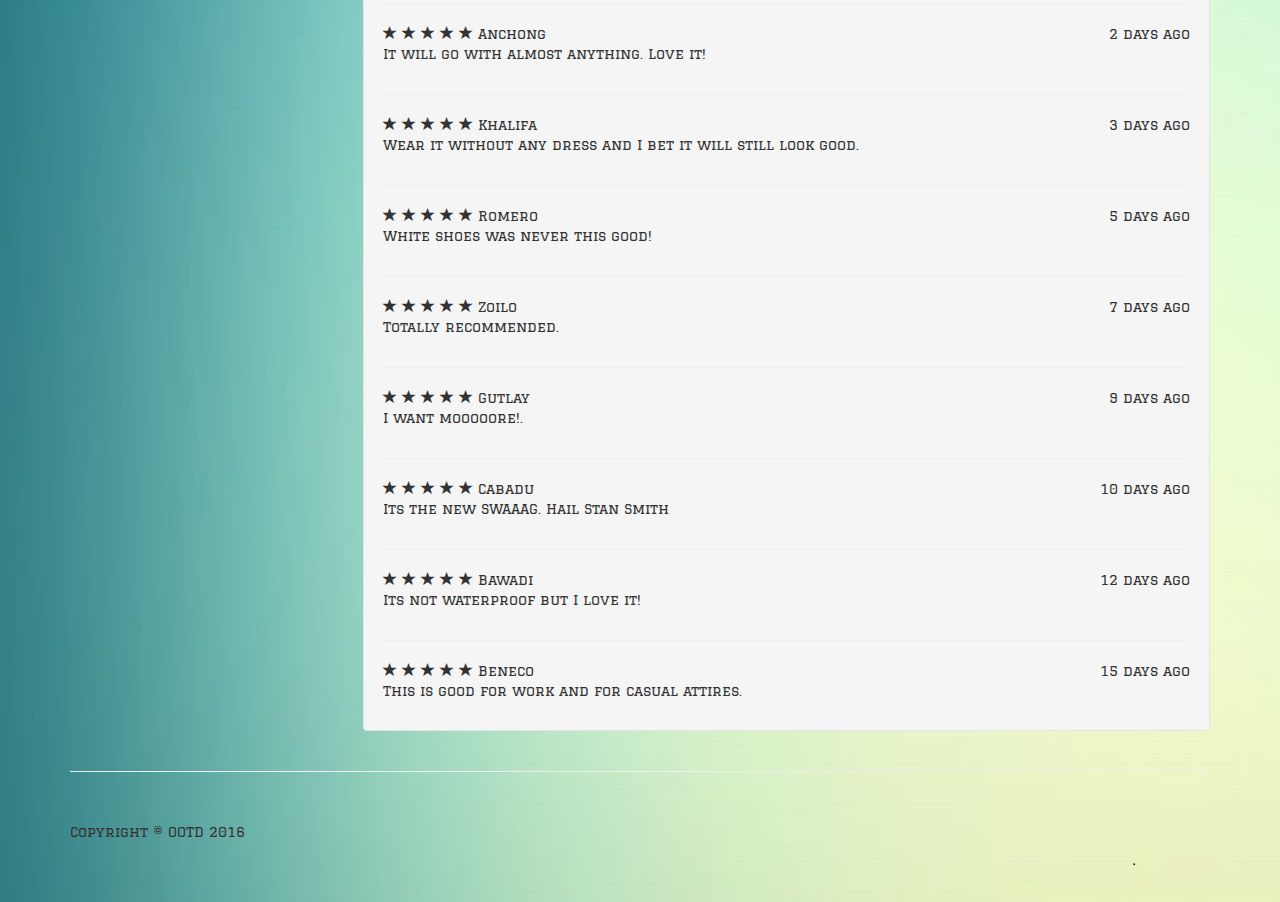
<file: shoes.html>
<!DOCTYPE html>
<html lang="en">

<head>

    <meta charset="utf-8">
    <meta http-equiv="X-UA-Compatible" content="IE=edge">
    <meta name="viewport" content="width=device-width, initial-scale=1">
    <meta name="description" content="">
    <meta name="author" content="">

    <title>OOTD-Shoes</title>

    <link href="https://fonts.googleapis.com/css?family=Cinzel+Decorative|Graduate|Permanent+Marker" rel="stylesheet">

    <!-- Bootstrap Core CSS -->
    <link href="css/bootstrap.min.css" rel="stylesheet">

    <!-- Custom CSS -->
    <link href="css/shop-item.css" rel="stylesheet">

    <!-- HTML5 Shim and Respond.js IE8 support of HTML5 elements and media queries -->
    <!-- WARNING: Respond.js doesn't work if you view the page via file:// -->
    <!--[if lt IE 9]>
        <script src="https://oss.maxcdn.com/libs/html5shiv/3.7.0/html5shiv.js"></script>
        <script src="https://oss.maxcdn.com/libs/respond.js/1.4.2/respond.min.js"></script>
    <![endif]-->

</head>

<body background="bg.jpg">

    <!-- Navigation -->
    <nav class="navbar navbar-inverse navbar-fixed-top" role="navigation">
        <div class="container">
            <!-- Brand and toggle get grouped for better mobile display -->
            <div class="navbar-header">
                <button type="button" class="navbar-toggle" data-toggle="collapse" data-target="#bs-example-navbar-collapse-1">
                    <span class="sr-only">Toggle navigation</span>
                    <span class="icon-bar"></span>
                    <span class="icon-bar"></span>
                    <span class="icon-bar"></span>
                </button>
                <a class="navbar-brand" href="index.html">Outfit Of The Day</a>
            </div>
            <!-- Collect the nav links, forms, and other content for toggling -->
            <div class="collapse navbar-collapse" id="bs-example-navbar-collapse-1">
                <ul class="nav navbar-nav">
                    <li>
                        <a href="about.html">About</a>
                    </li>
                    <li>
                        <a href="services.html">Services</a>
                    </li>
                    <li>
                        <a href="contact.html">Contact</a>
                    </li>
                </ul>
            </div>
            <!-- /.navbar-collapse -->
        </div>
        <!-- /.container -->
    </nav>

    <!-- Page Content -->
    <div class="container">

        <div class="row">

            <div class="col-md-3">
                <p class="lead">OOTD</p>
                <div class="list-group">
                    <a href="index.html" class="list-group-item active">Back to Homepage</a>
                   
                </div>
            </div>

            <div class="col-md-9">

                <div class="thumbnail">
                    <img class="img-responsive" src="stan1.jpg" alt="">
                    <div class="caption-full">
                        <h4 class="pull-right">30php</h4>
                        <h4><a href="#">Adidas Stan Smith</a>
                        </h4>
                        <p>Adidas Stan Smith White/Green For Men</p>
                        <p>Check out the reviews below </p>
                        <p>This photo and product is not mine. It is not for sale. It is only for project usage. Everything about this page is intended for web development projects only. </p>
                    </div>
                    <div class="ratings">
                        <p class="pull-right">10 reviews</p>
                        <p>
                            <span class="glyphicon glyphicon-star"></span>
                            <span class="glyphicon glyphicon-star"></span>
                            <span class="glyphicon glyphicon-star"></span>
                            <span class="glyphicon glyphicon-star"></span>
                            <span class="glyphicon glyphicon-star"></span>
                            5.0 stars
                        </p>
                    </div>
                </div>

                <div class="well">

                    <div class="text-right">
                        <a href="#reviews" class="btn btn-success">View Reviews</a>
                    </div>

                     <hr>

                    <div id="reviews" class="row">
                        <div class="col-md-12">
                            <span class="glyphicon glyphicon-star"></span>
                            <span class="glyphicon glyphicon-star"></span>
                            <span class="glyphicon glyphicon-star"></span>
                            <span class="glyphicon glyphicon-star"></span>
                            <span class="glyphicon glyphicon-star"></span>
                            Tugade
                            <span class="pull-right">1 day ago</span>
                            <p>HOLY MOTHER OF SHOES!</p>
                        </div>
                    </div>

                     <hr>

                    <div id="reviews" class="row">
                        <div class="col-md-12">
                            <span class="glyphicon glyphicon-star"></span>
                            <span class="glyphicon glyphicon-star"></span>
                            <span class="glyphicon glyphicon-star"></span>
                            <span class="glyphicon glyphicon-star"></span>
                            <span class="glyphicon glyphicon-star"></span>
                            Diaz
                            <span class="pull-right">1 day ago</span>
                            <p>White shoes + the skinny jeans. Damn right!</p>
                        </div>
                    </div>

                     <hr>

                    <div id="reviews" class="row">
                        <div class="col-md-12">
                            <span class="glyphicon glyphicon-star"></span>
                            <span class="glyphicon glyphicon-star"></span>
                            <span class="glyphicon glyphicon-star"></span>
                            <span class="glyphicon glyphicon-star"></span>
                            <span class="glyphicon glyphicon-star"></span>
                            Anchong
                            <span class="pull-right">2 days ago</span>
                            <p>It will go with almost anything. Love it!</p>
                        </div>
                    </div>

                    <hr>

                    <div id="reviews" class="row">
                        <div class="col-md-12">
                            <span class="glyphicon glyphicon-star"></span>
                            <span class="glyphicon glyphicon-star"></span>
                            <span class="glyphicon glyphicon-star"></span>
                            <span class="glyphicon glyphicon-star"></span>
                            <span class="glyphicon glyphicon-star"></span>
                            Khalifa
                            <span class="pull-right">3 days ago</span>
                            <p>Wear it without any dress and I bet it will still look good.</p>
                        </div>
                    </div>

                    <hr>

                    <div class="row">
                        <div class="col-md-12">
                            <span class="glyphicon glyphicon-star"></span>
                            <span class="glyphicon glyphicon-star"></span>
                            <span class="glyphicon glyphicon-star"></span>
                            <span class="glyphicon glyphicon-star"></span>
                            <span class="glyphicon glyphicon-star"></span>
                            Romero
                            <span class="pull-right">5 days ago</span>
                            <p>White shoes was never this good! </p>
                        </div>
                    </div>

                    <hr>

                    <div class="row">
                        <div class="col-md-12">
                            <span class="glyphicon glyphicon-star"></span>
                            <span class="glyphicon glyphicon-star"></span>
                            <span class="glyphicon glyphicon-star"></span>
                            <span class="glyphicon glyphicon-star"></span>
                            <span class="glyphicon glyphicon-star"></span>
                            Zoilo
                            <span class="pull-right">7 days ago</span>
                            <p>Totally recommended.</p>
                        </div>
                    </div>

                     <hr>

                    <div class="row">
                        <div class="col-md-12">
                            <span class="glyphicon glyphicon-star"></span>
                            <span class="glyphicon glyphicon-star"></span>
                            <span class="glyphicon glyphicon-star"></span>
                            <span class="glyphicon glyphicon-star"></span>
                            <span class="glyphicon glyphicon-star"></span>
                            Gutlay
                            <span class="pull-right">9 days ago</span>
                            <p>I want mooooore!.</p>
                        </div>
                    </div>
                     <hr>

                    <div class="row">
                        <div class="col-md-12">
                            <span class="glyphicon glyphicon-star"></span>
                            <span class="glyphicon glyphicon-star"></span>
                            <span class="glyphicon glyphicon-star"></span>
                            <span class="glyphicon glyphicon-star"></span>
                            <span class="glyphicon glyphicon-star"></span>
                            Cabadu
                            <span class="pull-right">10 days ago</span>
                            <p>Its the new SWAAAG. Hail Stan Smith</p>
                        </div>
                    </div>

                     <hr>

                    <div class="row">
                        <div class="col-md-12">
                            <span class="glyphicon glyphicon-star"></span>
                            <span class="glyphicon glyphicon-star"></span>
                            <span class="glyphicon glyphicon-star"></span>
                            <span class="glyphicon glyphicon-star"></span>
                            <span class="glyphicon glyphicon-star"></span>
                            Bawadi
                            <span class="pull-right">12 days ago</span>
                            <p>Its not waterproof but I love it!</p>
                        </div>
                    </div>

                     <hr>

                    <div class="row">
                        <div class="col-md-12">
                            <span class="glyphicon glyphicon-star"></span>
                            <span class="glyphicon glyphicon-star"></span>
                            <span class="glyphicon glyphicon-star"></span>
                            <span class="glyphicon glyphicon-star"></span>
                            <span class="glyphicon glyphicon-star"></span>
                            Beneco
                            <span class="pull-right">15 days ago</span>
                            <p>This is good for work and for casual attires.</p>
                        </div>
                    </div>


                </div>

            </div>

        </div>

    </div>
    <!-- /.container -->

    <div class="container">

        <hr>

        <!-- Footer -->
        <footer>
            <div class="row">
                <div class="col-lg-12">
                    <p>Copyright &copy; OOTD 2016</p>
                </div>
            </div>
        </footer>

    </div>
    <!-- /.container -->

    <!-- jQuery -->
    <script src="js/jquery.js"></script>

    <!-- Bootstrap Core JavaScript -->
    <script src="js/bootstrap.min.js"></script>

</body>

</html>
</file>
<file: css/heroic-features.css>
/*
 * Start Bootstrap - Heroic Features (http://startbootstrap.com/)
 * Copyright 2013-2016 Start Bootstrap
 * Licensed under MIT (https://github.com/BlackrockDigital/startbootstrap/blob/gh-pages/LICENSE)
 */

body {
    padding-top: 70px; /* Required padding for .navbar-fixed-top. Remove if using .navbar-static-top. Change if height of navigation changes. */
}

.hero-spacer {
    margin-top: 50px;
}

.hero-feature {
    margin-bottom: 30px;
}

footer {
    margin: 50px 0;
}
</file>
<file: css/shop-item.css>
/*!
 * Start Bootstrap - Shop Item (http://startbootstrap.com/)
 * Copyright 2013-2016 Start Bootstrap
 * Licensed under MIT (https://github.com/BlackrockDigital/startbootstrap/blob/gh-pages/LICENSE)
 */

body {
    font-family: 'Graduate', cursive;
	
    padding-top: 70px; /* Required padding for .navbar-fixed-top. Remove if using .navbar-static-top. Change if height of navigation changes. */
}

.thumbnail img {
    width: 100%;
}

.ratings {
    padding-right: 10px;
    padding-left: 10px;
    color: #d17581;
}

.thumbnail {
    padding: 0;
}

.thumbnail .caption-full {
    padding: 9px;
    color: #333;
}

footer {
    margin: 50px 0;
}
</file>
